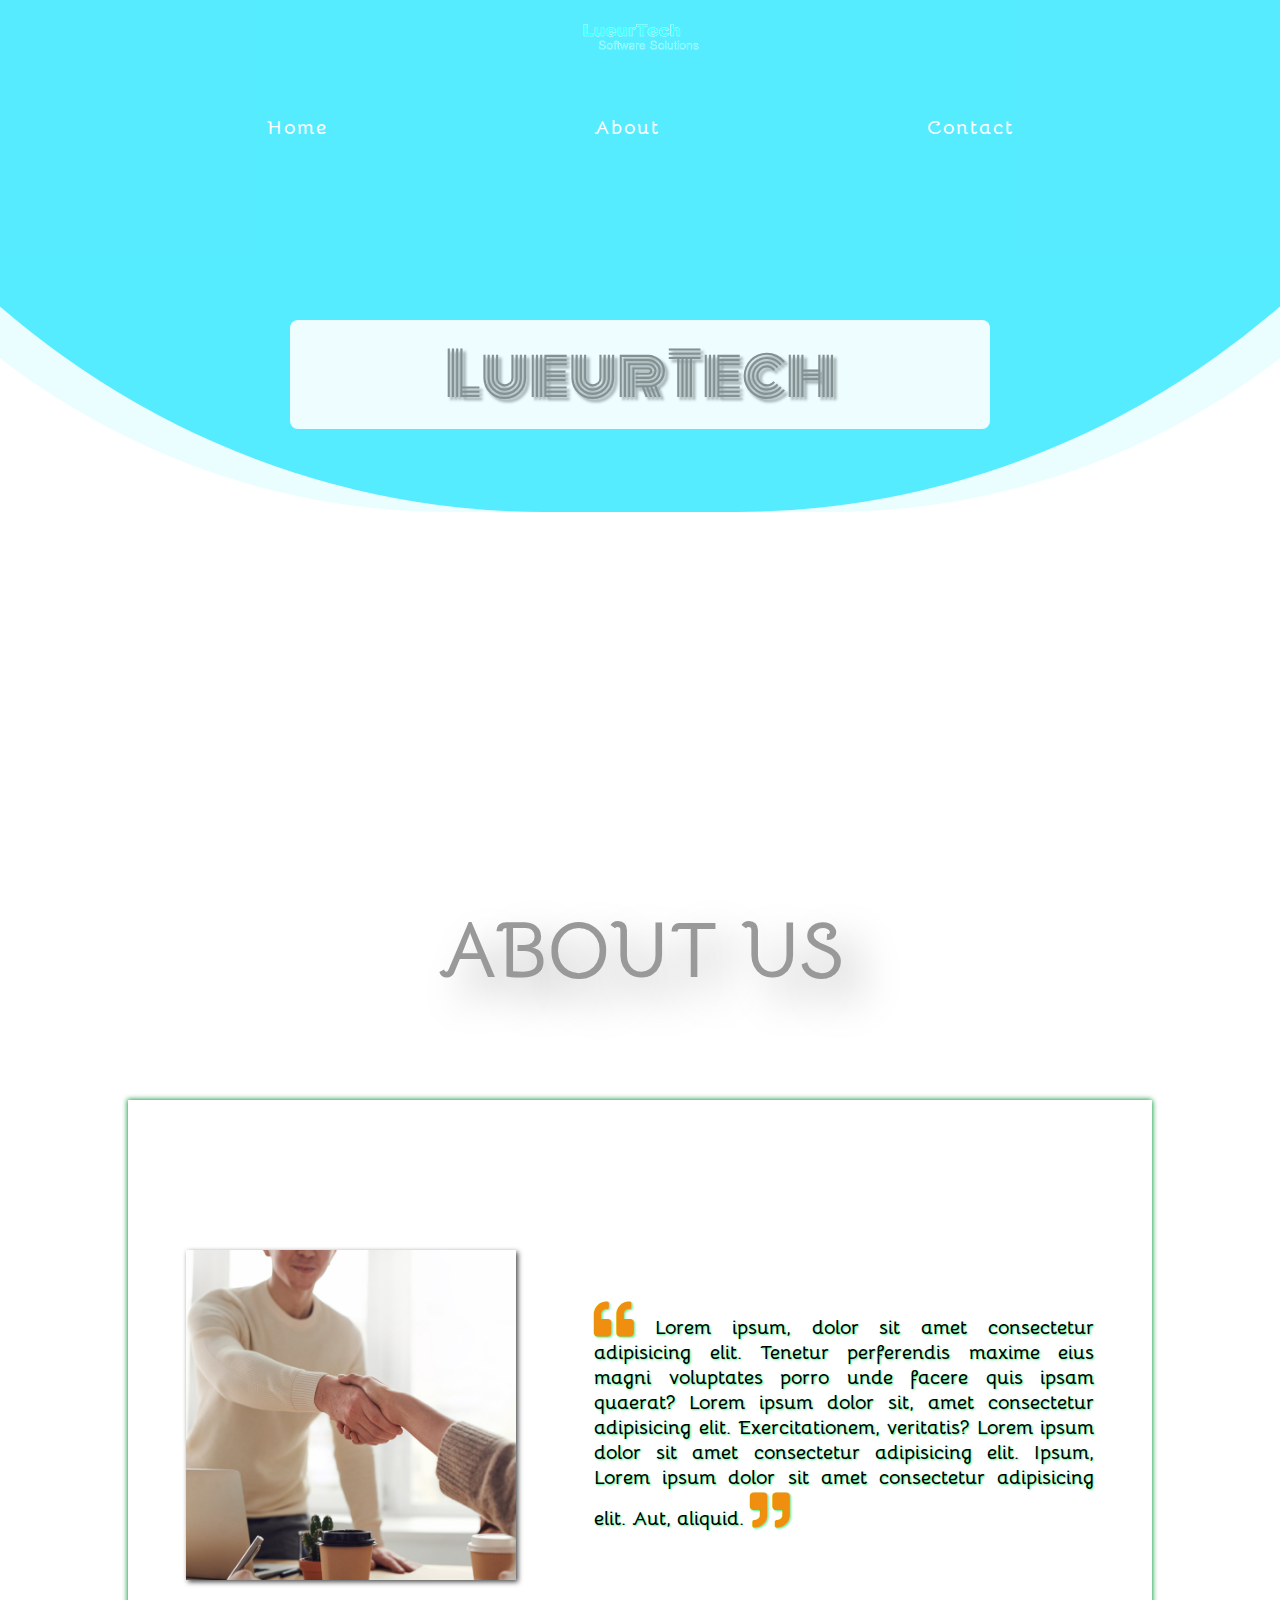
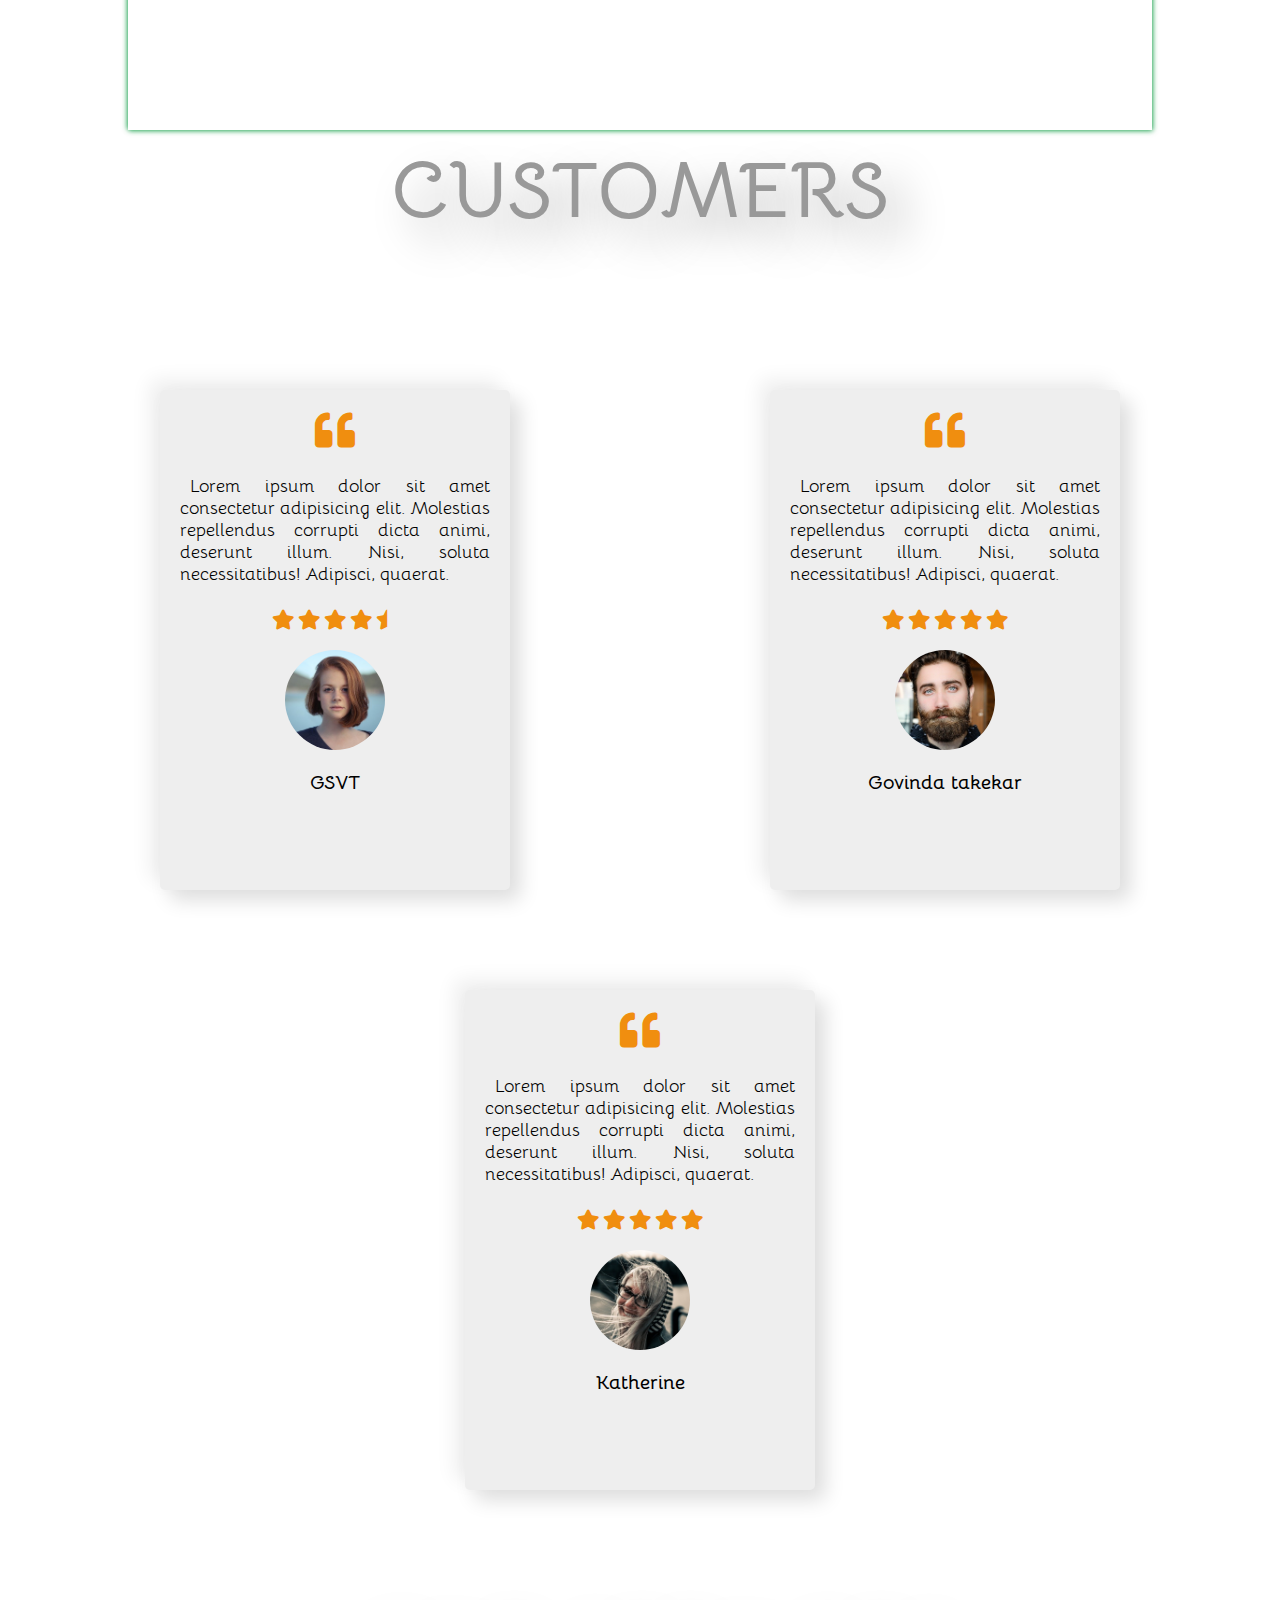
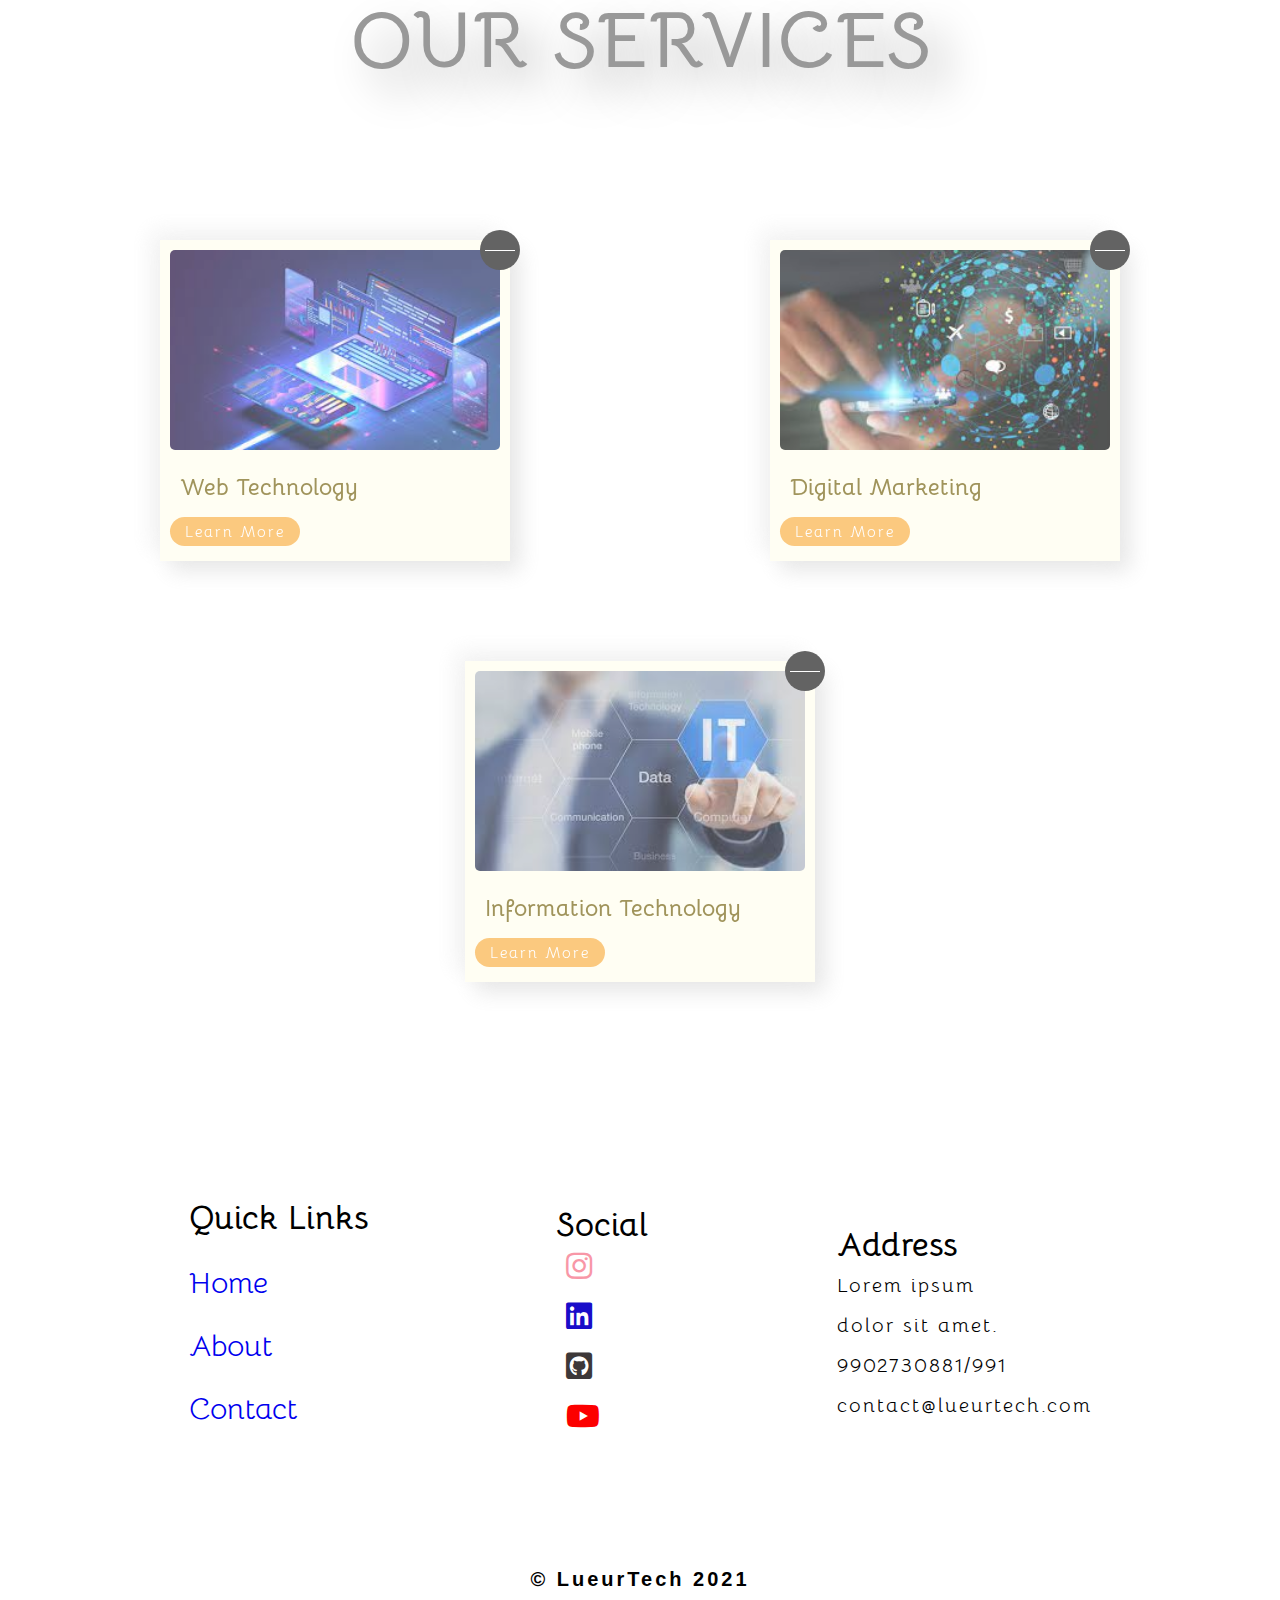
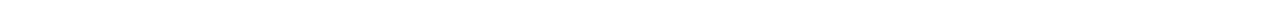
<file: index.html>
<!DOCTYPE html>
<html lang="en">

<head>
    <meta charset="UTF-8">
    <meta name="viewport" content="width=device-width, initial-scale=1.0">
    <title>Creative Design</title>
    <link rel="stylesheet" href="style.css">
    <link rel="stylesheet" href="https://cdnjs.cloudflare.com/ajax/libs/font-awesome/5.15.1/css/all.min.css">
</head>

<body>
    <div class="container">
        <!-- section-1  -->
        <section class="section-1">
            <div class="logo">
                <a href="">
                    <img class="logo-img" src="images/final-logo.png" alt="">
                </a>
            </div>
            <nav class="navbar">
                <a href="" class="navbar-link">Home</a>
                <a href="#about" class="navbar-link">About</a>
                <a href="contact.html#form" class="navbar-link">Contact</a>
            </nav>
            <div class="floating-bg"></div>
            <div class="section-1-heading">LueurTech</div>
        </section>

        <!-- end of section-1  -->

        <section id="about" class="section-about">
            <h1 class="section-heading">About Us</h1>
            <div class="about-wrapper">
                <img class="about-img" src="images/about.jpeg" alt="">
                <div class="about-info">
                    <i class="fas fa-quote-left"></i>
                    Lorem ipsum, dolor sit amet consectetur adipisicing elit. Tenetur perferendis maxime eius magni voluptates porro unde facere quis ipsam quaerat? Lorem ipsum dolor sit, amet consectetur adipisicing elit. Exercitationem, veritatis? Lorem ipsum dolor sit amet consectetur adipisicing elit. Ipsum, Lorem ipsum dolor sit amet consectetur adipisicing elit. Aut, aliquid.
                    <i class="fas fa-quote-right"></i>
                </div>
            </div>
        </section>

        <!-- section-2  -->

        <section class="section-2">
            <h1 class="section-heading">
                Customers
            </h1>
            <div class="customers-wrapper">
                <div class="customer">
                    <i class="fas fa-quote-left"></i>
                    <p class="customer-text">
                        Lorem ipsum dolor sit amet consectetur adipisicing elit. Molestias repellendus corrupti dicta
                        animi, deserunt illum. Nisi, soluta necessitatibus! Adipisci, quaerat.
                    </p>
                    <div class="customer-rating">
                        <i class="fas fa-star"></i>
                        <i class="fas fa-star"></i>
                        <i class="fas fa-star"></i>
                        <i class="fas fa-star"></i>
                        <i class="fa fa-star-half"></i>
                    </div>
                    <img src="images/customer-img-1.jpg" alt="customer img" class="customer-img">
                    <h4 class="customer-name">GSVT</h4>
                </div>
                <div class="customer">
                    <i class="fas fa-quote-left"></i>
                    <p class="customer-text">
                        Lorem ipsum dolor sit amet consectetur adipisicing elit. Molestias repellendus corrupti dicta
                        animi, deserunt illum. Nisi, soluta necessitatibus! Adipisci, quaerat.
                    </p>
                    <div class="customer-rating">
                        <i class="fas fa-star"></i>
                        <i class="fas fa-star"></i>
                        <i class="fas fa-star"></i>
                        <i class="fas fa-star"></i>
                        <i class="fas fa-star "></i>
                    </div>
                    <img src="images/customer-img-2.jpg" alt="customer img" class="customer-img">
                    <h4 class="customer-name">Govinda takekar</h4>
                </div>
                <div class="customer">
                    <i class="fas fa-quote-left"></i>
                    <p class="customer-text">
                        Lorem ipsum dolor sit amet consectetur adipisicing elit. Molestias repellendus corrupti dicta
                        animi, deserunt illum. Nisi, soluta necessitatibus! Adipisci, quaerat.
                    </p>
                    <div class="customer-rating">
                        <i class="fas fa-star"></i>
                        <i class="fas fa-star"></i>
                        <i class="fas fa-star"></i>
                        <i class="fas fa-star"></i>
                        <i class="fas fa-star "></i>
                    </div>
                    <img src="images/customer-img-3.jpg" alt="customer img" class="customer-img">
                    <h4 class="customer-name">Katherine</h4>
                </div>
            </div>
        </section>
        <!-- end of section-2  -->

        <!-- section 3  -->
        <section class="section-3">
            <h1 class="section-heading">Our Services</h1>
            <div class="team-wrapper">
                <div class="team-member">
                    <img src="images/images.jfif" class="team-member-img">
                    <h2 class="team-member-name">Web Technology</h2>

                    <a href="contact.html#price" class="projects-btn">Learn More</a>

                    <div class="story-btn" title="my story">
                        <div class="story-btn-line"></div>
                    </div>
                    <div class="story">
                        <h4 class="story-heading">About</h4>
                        <p class="story-paragraph">
                            Lorem ipsum dolor sit amet consectetur adipisicing elit. Perspiciatis quaerat doloremque ab,
                            ipsam id eum quidem suscipit beatae? Cum, eos in alias vel reiciendis officia dolor
                            molestias nostrum suscipit? Natus deserunt omnis mollitia soluta eos?
                        </p>
                    </div>
                </div>

                <div class="team-member">
                    <img src="images/digital.jfif" class="team-member-img">
                    <h2 class="team-member-name">Digital Marketing</h2>
                    <!-- <ul class="team-member-skills">
                        <li>HTML5</li>
                        <li>CSS3</li>
                        <li>ES6</li>
                        <li>Bootstrap</li>
                        <li>Python</li>
                    </ul> -->
                    <a href="contact.html#price" class="projects-btn">Learn More</a>
                    <div class="story-btn" title="my story">
                        <div class="story-btn-line"></div>
                    </div>
                    <div class="story">
                        <h4 class="story-heading">About</h4>
                        <p class="story-paragraph">
                            Lorem ipsum dolor sit amet consectetur adipisicing elit. Perspiciatis quaerat doloremque ab,
                            ipsam id eum quidem suscipit beatae? Cum, eos in alias vel reiciendis officia dolor
                            molestias nostrum suscipit? Natus deserunt omnis mollitia soluta eos?
                        </p>
                    </div>
                </div>
                
                <div class="team-member">
                    <img src="images/it.jfif" class="team-member-img">
                    <h2 class="team-member-name">Information Technology</h2>
                    <a href="contact.html#price" class="projects-btn">Learn More</a>
                    
                    <div class="story-btn" title="my story">
                        <div class="story-btn-line"></div>
                    </div>
                    <div class="story">
                        <h4 class="story-heading">About</h4>
                        <p class="story-paragraph">
                            Lorem ipsum dolor sit amet consectetur adipisicing elit. Perspiciatis quaerat doloremque ab,
                            ipsam id eum quidem suscipit beatae? Cum, eos in alias vel reiciendis officia dolor
                            molestias nostrum suscipit? Natus deserunt omnis mollitia soluta eos?
                        </p>
                    </div>
                </div>

            </div>
        </section>

        <!-- End of section 3  -->

        <!-- footer section -->
        
           <footer>
               <div class="footer-wrapper">
                   <div class="quick-links">
                       <h2>Quick Links</h2>
                      <ul>
                          <li><a href="#">Home</a></li>
                          <li><a href="#about">About</a></li>
                          <li><a href="contact.html">Contact</a></li>
                      </ul>
                   </div>
                   <div class="social-links">
                    <h2>Social</h2>
                    <div class="links">
                        <i class="fab fa-instagram"></i>
                        <i class="fab fa-linkedin"></i>
                        <i class="fab fa-github-square"></i>
                        <i class="fab fa-youtube"></i>
                    </div>
                   </div>
                   <div class="address">
                       <h2>Address</h2>
                      <div class="address-line">Lorem ipsum dolor sit amet.</div>
                      <div class="phone-number">9902730881/991</div>
                      <div class="email">contact@lueurtech.com</div>
                   </div>
               </div>
               <p class="copyright"> &copy; LueurTech 2021</p>
           </footer>

        <!-- end of footer section -->

    </div>


    <script src="script.js"></script>
</body>

</html>
</file>
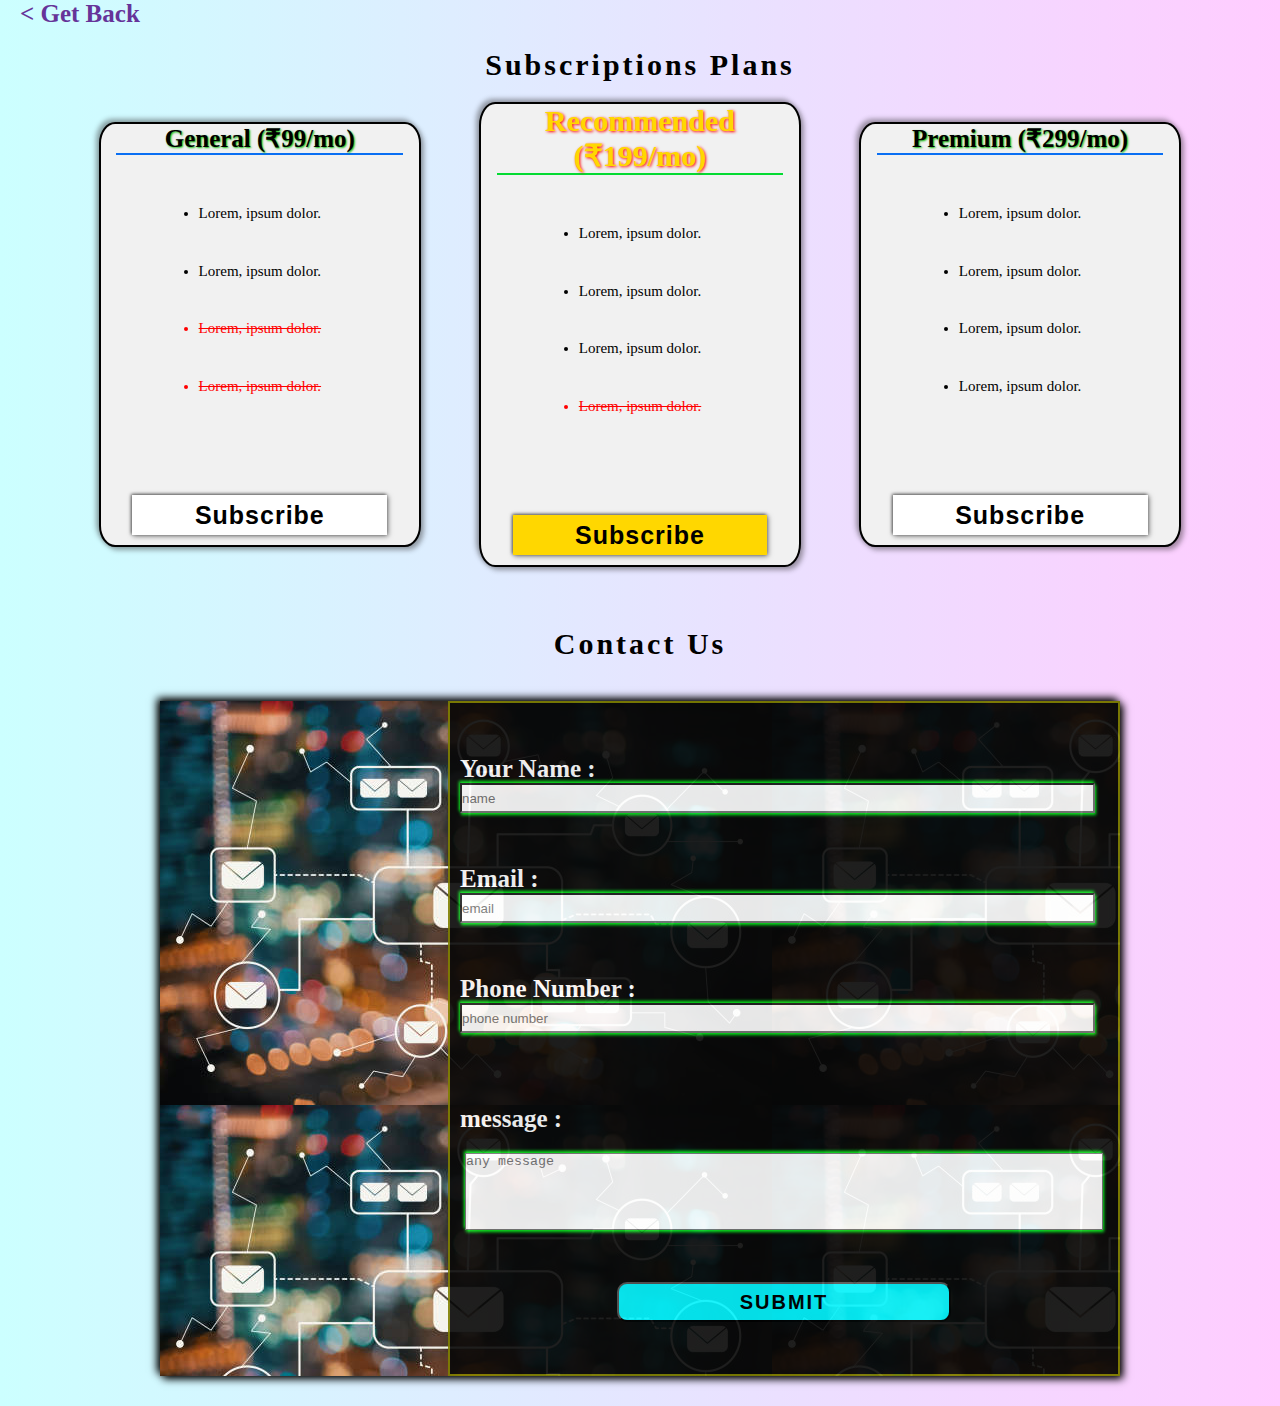
<file: contact.html>
<!DOCTYPE html>
<html lang="en">
<head>
    <meta charset="UTF-8">
    <meta http-equiv="X-UA-Compatible" content="IE=edge">
    <meta name="viewport" content="width=device-width, initial-scale=1.0">
    <link rel="stylesheet" href="contact.css">
    <title>CONTACT</title>

    
</head>
<body>
    <div class="container">
        <div class="home">
            <a href="index.html">  < Get Back</a>
        </div>
        <div class="heading">Subscriptions Plans</div>
        <div id="price" class="price-cards">
            <div class="cards">
                <h2 class="type">General (&#8377;99/mo) </h2>
                <div class="features">
                    <ul>
                        <li>Lorem, ipsum dolor.</li>
                        <li>Lorem, ipsum dolor.</li>
                        <li style="text-decoration: line-through; color: red;" >Lorem, ipsum dolor.</li>
                        <li style="text-decoration: line-through; color: red;" >Lorem, ipsum dolor.</li>
                    </ul>
                </div>
                <button>Subscribe</button>
            </div>
            <div class="cards">
                <h2 class="type">Recommended (&#8377;199/mo)</h2>
                <div class="features">
                    <ul>
                        <li>Lorem, ipsum dolor.</li>
                        <li>Lorem, ipsum dolor.</li>
                        <li>Lorem, ipsum dolor.</li>
                        <li style="text-decoration: line-through; color: red;" >Lorem, ipsum dolor.</li>
                    </ul>
                </div>
                <button>Subscribe</button>
            </div>
            <div class="cards">
                <h2 class="type">Premium (&#8377;299/mo)</h2>
                <div class="features">
                    <ul>
                        <li>Lorem, ipsum dolor.</li>
                        <li>Lorem, ipsum dolor.</li>
                        <li>Lorem, ipsum dolor.</li>
                        <li>Lorem, ipsum dolor.</li>
                    </ul>
                </div>
                <button>Subscribe</button>
            </div>
        </div>
        <div class="heading">Contact Us</div>
        <div id="form" class="contact">
            <form class="form-wrapper">
                <div>
                    <label for="name">Your Name :</label>
                     <input type="text" name="user name" placeholder="name">
                </div>
                <div>
                    <label for="email">Email :</label>
                     <input type="number" name="email" placeholder="email">
                </div>
                <div>
                    <label for="name">Phone Number :</label>
                     <input type="number" name="phone" placeholder="phone number">
                </div>
                <div>
                    <label for="message">message : </label>
                     <textarea cols="70" rows="5" placeholder="any message"></textarea>
                </div>
                <button>SUBMIT</button>
            </form>
        </div>
    </div>
</body>
</html>
</file>
<file: style.css>
/* common styles  */
@import url('https://fonts.googleapis.com/css2?family=Bellota:wght@300;400;700&family=Monoton&display=swap');


*{
    margin: 0;
    padding: 0%;
    box-sizing: border-box;
    font-family: "Bellota",cursive;
    text-decoration: none;
    list-style-type: none;
    outline: none;
    font-weight: 400;
}

html{
    font-size: 62.5%;
    scroll-behavior: smooth;
}
body{
    overflow-x: hidden;
}

.section-heading{
    font-size: 10rem;
    font-weight: bold;
    text-transform: uppercase;
    color: #999;
    text-align: center;
    opacity: 1;
    text-shadow: 2rem 2rem 4rem #aaa;

}

.container{
    overflow: hidden;
}

/* end of   common styles  */

/* section-1  */
.section-1{
    width: 100%;
    height: 100vh;
    background-color: #fff;
    position: relative;
}

.floating-bg{
    width: 150vw;
    height:160vw  ;
    background-color: rgba(50, 231, 255, 0.8 );
    position: absolute;
    top: -125vw;
    left: calc(50% - 75vw);
    border-radius: 45%;
    animation: rotate 30s infinite ; 
}


.floating-bg::before{
    content: "";
    width: 100%;
    height: 100%;
    background-color: rgba(50, 231, 255, 0.1 );
    position: absolute;
    top: 0;
    left:0;
    border-radius: 40%;   
    animation: rotate 30s infinite ;   
}
@keyframes rotate{
    0%{
        transform: rotate(0);
        background-color: rgba(50, 231, 255, 0.8 );
    }
    20%{
        transform: rotate(72deg);
        background-color: orange;
    }
    40%{
        transform: rotate(144deg);
        background-color: brown;
    }
    60%{
        transform: rotate(216);
        background-color: deeppink;
    }
    80%{
        transform: rotate(288);
        background-color: black;
    }
    100%{
        transform: rotate(360deg);
       background-color: rgba(50, 231, 255, 0.8 );
    }
}

.navbar{
    position: relative;
    z-index: 1;
    top: 4rem;
    display: flex;
    justify-content: space-evenly;
}
.navbar-link{
    font-size: 2.2rem;
    font-weight: 700;
    letter-spacing: .2rem;
    color: #fff;
    border-radius: 5%;
    word-wrap: break-word  ;
    transition: .5s;
}

.navbar-link:hover{
    color: #000;
    padding: .5rem;
    transition: all .5s;
    background-color: #fff;
}

.logo{
    position: relative;
    z-index: 1;
    text-align: center;
    padding: 2rem 0;
}

.logo-img{
    width: 12rem;
    filter: brightness(2.5);
}

.section-1-heading{
    font-size: 7rem;
    font-family: "Monoton",cursive;
    position: absolute;
    top: 18vw;
    left: 50%;
    transform: translateX(-50%);
     text-shadow: .3rem .3rem .3rem #888;
     color: #888 ;
     background-color: #fff;
     width: 85rem;
     text-align: center;
     padding: 0.8rem 1.6rem;
     border-radius: .8rem;
     opacity: .9;
}

/* end of section-1  */

/* about-section  */

.about-wrapper{
    display: flex;
    justify-content: space-evenly;
    align-items: center;
    gap: 2%;
    width: 80%;
    height: 70vh;
    box-shadow: .1rem .1rem .5rem rgba(0, 151, 58, 0.671) , -.1rem -.1rem .5rem rgba(0, 151, 58, 0.671);
    margin: 1rem auto;
}

.about-img{
 width: 33rem;
 height: 33rem;
 box-shadow: .2rem .2rem .5rem rgba(0, 0, 0, 0.719);
 object-fit: cover;
}

.about-info{
      width: 50rem;
      font-size: 2rem;
      font-weight: bold;
      text-shadow: .1rem .1rem .2rem #40f687;
      text-align: justify;
}

/* end of about-section  */


/* section-2  */
.section-2{
    width: 100%;
    height: 100vh;
    display: flex;
    flex-direction: column;
    justify-content: space-around;
}

    
.customers-wrapper{
    display: flex;
    justify-content: space-evenly;
    align-items: center;
    height: 70%;
}

.customer{
    width: 35rem;
    height: 50rem;
    background-color: #eee;
    display: flex;
    flex-direction: column ;
    align-items: center;
    border-radius: .5rem;
    padding: 2rem;
    box-shadow: 1rem 1rem 2rem #ddd , -1rem -1rem 2rem #eee;
    transition: box-shadow 0.5s;
}

.customer:hover{
    box-shadow: 2rem 2rem 3rem #ddd , -2rem -2rem 3rem #eee;
}
.customer:first-child{
    align-self: flex-end;
}
.customer:last-child{
    align-self: flex-start;
}

.fa-quote-left ,
.fa-quote-right{
    font-size: 4rem;
    color: #f08e0f;
}

.customer-text{
    font-size: 1.8rem;
    margin: 2.5rem 0;
    text-align: justify;
}

.customer-rating i{
    font-size: 2rem;
    color: #f08e0f;
}

.customer-text::first-letter{
    margin-left: 1rem;
}

.customer-img{
    width: 10rem;
    height: 10rem;
    object-fit: cover;
    margin: 2rem 0;
    border-radius: 50%;
}

.customer-name{
    font-size: 2rem;
    font-weight: 700;

}
/*  end of section-2  */


/* section 3  */
 
.section-3{
    width: 100%;
    height: 100vh;
    display: flex;
    flex-direction: column;
    justify-content: space-between;
    padding: 5rem 0;
}

.team-wrapper{
    display: flex;
    justify-content: space-evenly;
    align-items: center;
    height: 70%;
}

.team-member{
    width: 35rem;
    height: 70%;
    background-color: #fffeee;
    padding: 1rem 1rem 2rem 1rem;
    box-shadow: 1rem 1rem 2rem #ddd , -1rem -1rem 2rem #eee;
    position: relative;
    opacity: 0.7;
    transition: opacity .5s;
}

.team-member:hover{
    opacity: 1;
 
}

.team-member:first-child{
    align-items: flex-start;
}

.team-member:last-child{
    align-items: flex-end;
}

.team-member-img{
    width: 33rem;
    height: 20rem;
    object-fit: cover;
    border-radius: .5rem;

}

.team-member-name{
    font-size: 2.3rem;
    font-weight: 700;
    color: #796717;
    margin: 2rem 1rem;
}

.team-member-name span{
    font-size: 1.7rem;
}

.team-member-skills{
    display: flex;
    justify-content: space-between;
    margin: 1rem 0 2rem 0;
}

.team-member-skills li{
    font-size: 1.5rem;
    color: #505050;
}

.projects-btn{
    color: #fff;
    background-color: #fab34a;
    padding: .5rem 1.5rem;
    border-radius:5rem;
    font-size: 1.5rem;
    letter-spacing: .2rem;
}


.story-btn{
    width: 4rem;
    height: 4rem;
    background-color: #222;
    position: absolute;
    top: -1rem;
    right: -1rem;
    border-radius: 5rem;
    display: flex;
    align-items: center;
    padding: .5rem;
    cursor: pointer;
    z-index: 1;
    transition: transform .5s;
}

.change.story-btn{
     transform: rotate(405deg);
}

.story-btn-line{
    width: 100%;
    height: .1rem;
    background-color: #fff;
}

.story{
    width: 100%;
    height: 100%;
    background-color: rgba(253, 69,69,0.9);
    position: absolute;
    left: 0;
    top: 0;
    display: flex;
    flex-direction: column;
    justify-content: center;
    align-items: center;
    padding: 2rem;
    transform: scale(0);
    transform-origin: top right;
    border-radius: 50rem 0 50rem 50rem;
    transition: all .5s;
}

.change.story{
    transform: scale(1);
    border-radius: 0;
}


.story-heading{
    font-size: 4rem;
    font-weight: 700;
    color: #fff;
    margin-bottom:2rem ;

}

.story-paragraph{
    font-size: 1.8rem;
    color: #eee;
    text-align: justify;
    letter-spacing: .1rem;
    text-indent: 2rem;
}

/* end of section 3  */

/* footer section  */

footer{
    width: 100%;
    height: 60vh;
    font-family: 'Gill Sans', 'Gill Sans MT', Calibri, 'Trebuchet MS', sans-serif;
    animation: changeColor 9s ease infinite;
}

@keyframes changeColor {
    0%{
        background-color: rgba(50, 231, 255, 0.8 );
    }
    20%{
        background-color: rgba(6, 156, 111, 0.8);
    }
    40%{
        background-color: rgba(236, 116, 3, 0.8);
    }
    60%{
        background-color: rgba(161, 5, 122, 0.8);
    }
    80%{
        color: #fff;
        background-color: rgba(0, 0, 0, 0.8);
    }
    100%{
        background-color: rgba(50, 231, 255, 0.8 );
    }
}

footer h2{
    font-weight: bold;
    /* text-align: center; */
    font-size: 3.3rem;
}

.footer-wrapper{
    display: flex;
    position: relative;
    width: 100%;
    height: 90%;
    font-size: 3rem;
    justify-content: space-evenly;
    align-items: center;
}

.social-links,
.links{
    display: flex;
    flex-direction: column;
}
.social-links i {
    height: 4rem;
    width: 4rem;
    margin: .5rem 1rem;
    transition: all .7s ease;
}

.social-links i:hover{
    cursor: pointer;
    font-size: 5rem;
    transform: rotate(360deg);
}

.social-links i:nth-child(1){
    color: rgb(248, 151, 167);
}
.social-links i:nth-child(2){
    color: rgb(25, 13, 201);
}
.social-links i:nth-child(3){
    color: rgb(61, 56, 57);
}
.social-links i:nth-child(4){
    color: rgb(252, 0, 0);
}

.quick-links li{
    margin:2.5rem 0;
}

.address div{
    font-size: 2rem;
    letter-spacing: .2rem;
    line-height: 4rem;
}

.address-line{
    width: 20rem;
}

.copyright{
    font-size: 2rem;
    font-weight: bold;
    font-family: 'Gill Sans', 'Gill Sans MT', Calibri, 'Trebuchet MS', sans-serif;
    letter-spacing: .3rem;
    text-align: center;
}

/* end of footer section  */



/* Responsive */
@media (max-width: 1400px) {
    .floating-bg {
      top: -120vw;
    }
  
    .section-1-heading {
      font-size: 6rem;
      top: 25vw;
      width: 70rem;
    }
  
    .navbar-link {
      font-size: 2rem;
    }
    .section-heading {
      font-size: 8rem;
      margin-bottom: 10rem;
    }
  
    .section-2 {
      height: auto;
    }
  
    .customers-wrapper {
      flex-wrap: wrap;
    }
  
    .customer {
      margin: 5rem 10rem;
    }
  
    .section-3 {
      height: auto;
    }
  
    .team-wrapper {
      flex-wrap: wrap;
    }
  
    .team-member {
      margin: 5rem 10rem;
    }
  
  }

@media (max-width: 1150px) {
    .section-1{
        height: 80vh;
    }

    .floating-bg {
      top: -110vw;
    }
  
    .section-1-heading {
      font-size: 5rem;
      top: 30vw;
      width: 60rem;
    }
    .about-wrapper{
        flex-direction: column;
        padding: 1rem;
    }
  }


@media (max-width: 750px) {
    html {
      font-size: 50%;
    }

    .section-1{
        height: 70vh;
    }
  
    .floating-bg {
      top: -90vw;
    }
  
    .section-1-heading {
      top: 48vw;
    }
  
    .section-heading {
      margin-bottom: 5rem;
    }
    .about-wrapper{
        height: 60vh;
    }
    .about-info{
        width: 40rem;
        font-size: 1.5rem;
    }
  }
  

@media (max-width: 550px) {
    html {
      font-size: 45%;
    }
  
    .floating-bg {
      top: -70vw;
    }
      .section-1{
        height: 60vh;
    }
    .section-1-heading {
      top: 65vw;
      width: 42rem;
      font-size: 3.5rem;
    }
  
    .section-heading {
      font-size: 6rem;
    }

    .about-info{
        width: 32rem;
        font-size:1.2rem;
    }
    .about-img{
        width: 28rem;
        height: 28rem;
    }
  
    .customer {
      margin: 5rem 0;
    }
  
    .team-member {
      margin: 5rem 0;
    }
  
    .section-4 {
      height: auto;
    }
    .footer-wrapper{
        font-size: 2rem;
    }
    footer h2{
        font-size: 2rem;
    }
    .social-links{
        position: absolute;
        bottom: 2%;
    }
    .links{
        flex-direction: row;
    }
    .address{
        padding-bottom: 2rem;
    }
    .address div{
        font-size: 1.2rem;
    }

  }

  @media(max-width:450px){
      .section-1{
          height: 50vh;
      }
  }
</file>
<file: contact.css>
*{
    margin: 0;
    padding: 0%;
    box-sizing: border-box;
    text-decoration: none;
    outline: none;
}

html{
    font-size: 62.5%;
    scroll-behavior: smooth;
}

.container{
    position: relative; 
    width: 100%;
    overflow: hidden;
    background: linear-gradient(to right, #ccffff 0%, #ffccff 100%);
}

.home a{
    font-size: 2.5rem;
    margin: 2rem;
    font-weight: bold;
    color: rebeccapurple;
}

.heading{
    font-size: 3rem;
    text-align: center;
    font-weight: bold;
    letter-spacing: .3rem;
    margin: 1rem 0;
    padding: 1rem;
}


.price-cards{
    display: flex;
    flex-wrap: wrap;
    width: 90%;
    /* height: 60vh; */
    margin: 0 auto;
    justify-content: space-evenly;
    align-items: center;
    gap: 2%;
}

.cards{
    width: 28%;
    height: 95%;
    display: flex;
    /* flex-basis: 31%; */
    flex-direction: column;
    align-items: center;
    border-radius: 5%;
    margin-bottom: 4rem;
    box-shadow: .3rem .3rem .5rem rgba(36, 35, 35, 0.411) , -.3rem -.3rem .5rem rgba(36, 35, 35, 0.411);
    background-color: #f1f1f1;
    border: .2rem solid #000;
}

.cards .type{
    width: 90%;
    text-align: center;
    font-size: 2.5rem;
    color: #000;
    text-shadow: .1rem .1rem .2rem rgb(13, 189, 7);
    border-bottom: .2rem solid rgb(10, 111, 243);
}

.cards:nth-child(2) .type{
    font-size: 3rem;
    color: gold;
    text-shadow: .1rem .1rem .3rem rgb(255, 0, 0);
    border-bottom: .2rem solid rgb(4, 219, 50);
}

.cards ul{
    margin-top: 1rem;
    height: 30vh;
    display: flex;
    flex-direction: column;
    justify-content: space-evenly;
    font-size: 1.5rem;
}


.cards button{
    width: 80%;
    height: 4rem;
    margin: auto;
    margin-top: 6rem;
    margin-bottom: 1rem;
    font-size: 2.5rem;
    background-color: #fff;
    font-weight: bold;
    letter-spacing: .1rem;
    text-align: center;
    border: none;
    cursor: pointer;
    box-shadow: .1rem .1rem .5rem rgba(0, 0, 0, 0.534) , -.1rem -.1rem .3rem rgba(0, 0, 0, 0.534);
    transition: all .3s ease;
}

.cards:nth-child(2) button{
    background-color: gold;
    animation: btn-2 3s ease infinite;
}

.cards button:hover{
    width: 85%;
    letter-spacing: .4rem;
    animation: none;
    box-shadow: .2rem .2rem .6rem rgb(2, 92, 2) , -.2rem -.2rem .6rem rgb(2, 92, 2);
}

@keyframes btn-2{
    from{
        transform: rotate(0);
    }
    40%{
        transform: rotate(-10deg);
    }
    80%{
        transform: rotate(10deg);
    }
    to{
        transform: rotate(0);
    }
}

.contact{
    position: relative;
    background: url("images/contact-us.jpg");
    width: 75%;
    margin: 3rem auto;
    height: 75vh;
    box-shadow: .3rem .3rem .8rem #000 , -.3rem -.3rem .8rem #000;
}

.form-wrapper{
    display: flex;
    width: 70%;
    margin-left: 30%;
    height: 100%;
    background-color: rgb(8, 8, 8);
    opacity: .9;
    border: 2px solid olive;
    flex-direction: column;
    align-items: center;
    justify-content: space-evenly;
}

.form-wrapper div{
    width: 100%;
}

.form-wrapper div:nth-child(4){
    display: flex;
    flex-direction: column;
}

.form-wrapper input{
    width: 95%;
    height: 3rem;
    margin: 0 1rem;
    box-shadow: .1rem .2rem .3rem rgb(8, 248, 31) , -.1rem -.2rem .3rem rgb(11, 248, 31);
}

.form-wrapper label{
    color: #fff;
    font-weight: bold;
    font-size: 2.5rem;
    padding: 2rem 1rem;
}

.form-wrapper textarea{
    resize: none;
    margin: 0 1.5rem;
    box-shadow: .1rem .2rem .3rem rgb(8, 248, 31) , -.1rem -.2rem .3rem rgb(11, 248, 31);
}

.form-wrapper input:focus,
.form-wrapper textarea:focus{
    box-shadow: .1rem .2rem .3rem rgb(0, 83, 255) , -.1rem -.2rem .3rem rgb(0, 81, 255);
}

.form-wrapper button{
    width: 50%;
    height: 4rem;
    background-color: rgb(4, 243, 252);
    font-weight: bold;
    cursor: pointer;
    font-size: 2rem;
    letter-spacing: .2rem;
    border-radius: 1rem;
    animation: btn 1s ease infinite;
}

@keyframes btn{
    from{
        box-shadow: .2rem .2rem .4rem #fff , -.2rem -.2rem .4rem #fff;
    }
    to{
        box-shadow: .2rem .2rem .4rem rgb(253, 154, 5) , -.2rem -.2rem .4rem rgb(253, 154, 5);
    }
}


@media(max-width : 870px){
    .price-cards{
        flex-direction: column;
    }
    .cards{
        width: 50%;
    }
}

@media(max-width:570px){
    html{
        font-size: 50%;
    }
    .cards{
        width: 60%;
    }
    .form-wrapper{
        width: 80%;
        margin-left: 20%;
    }
}
</file>
